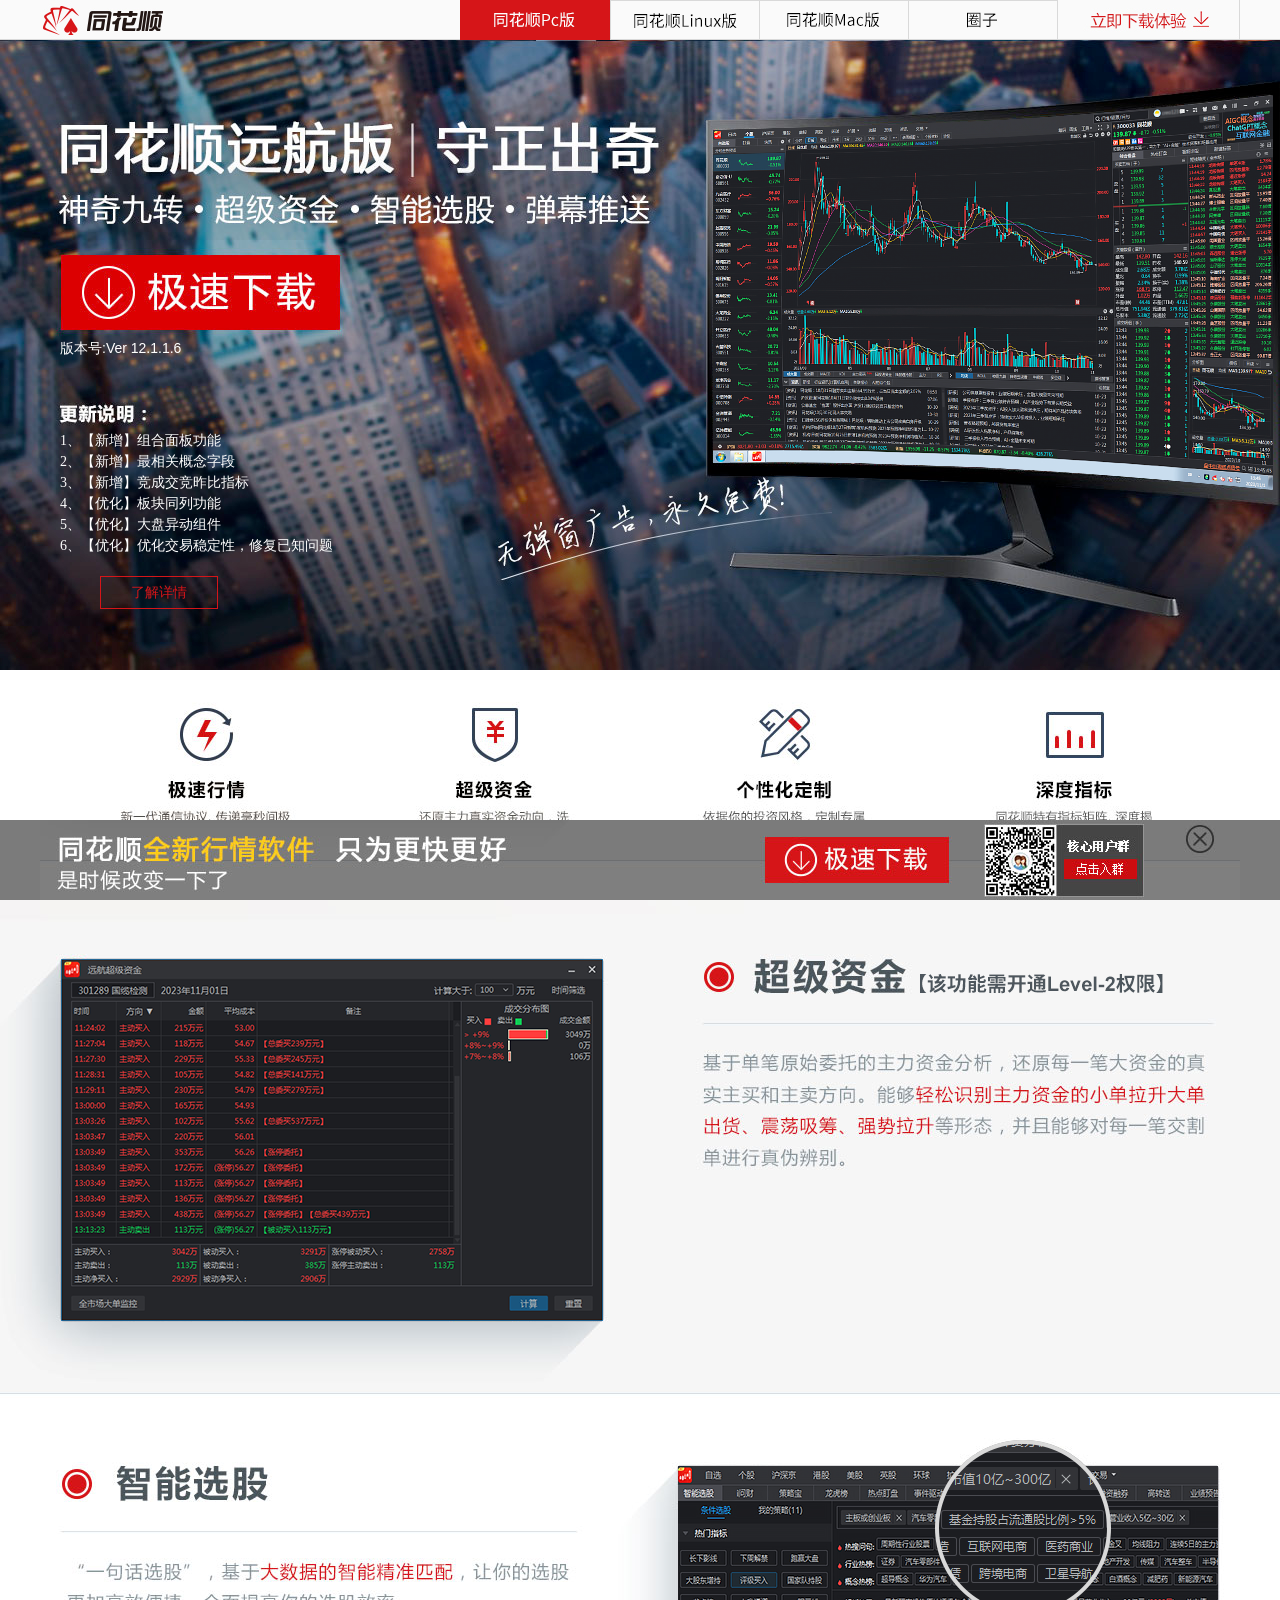
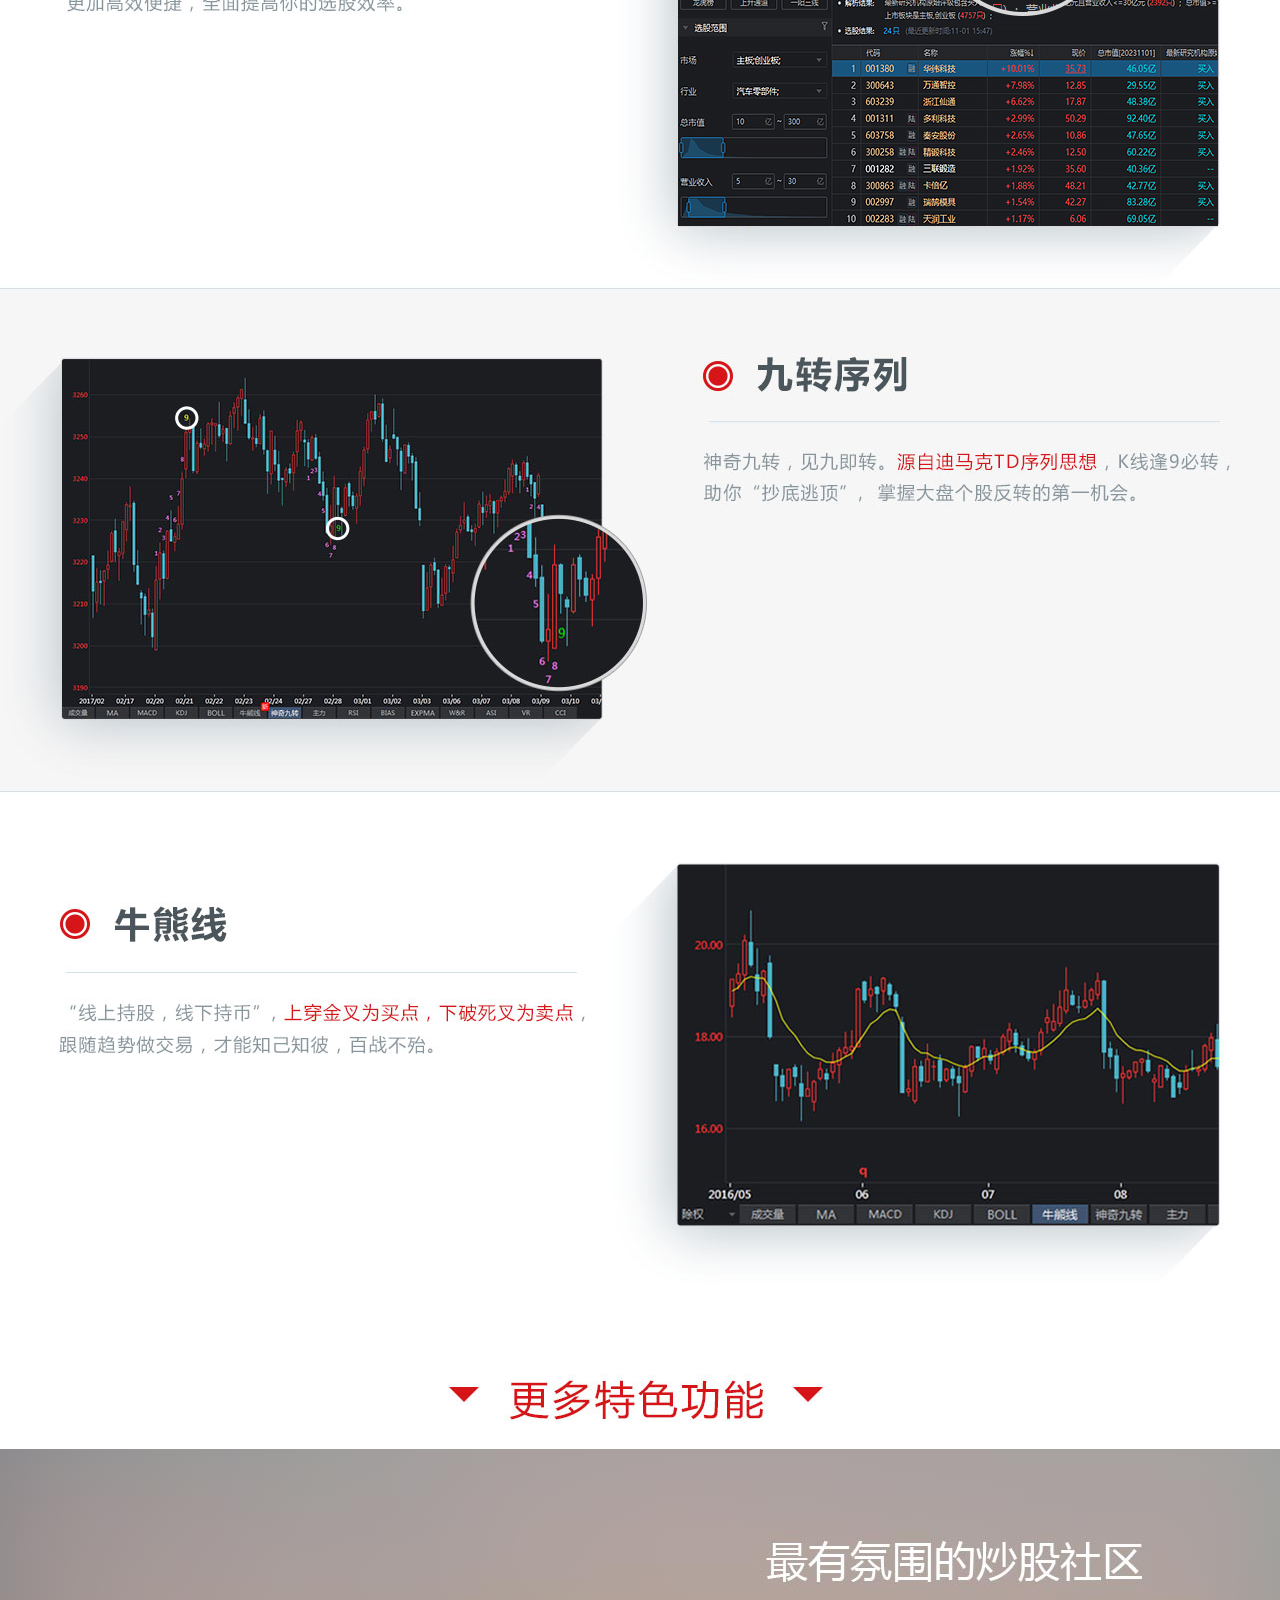
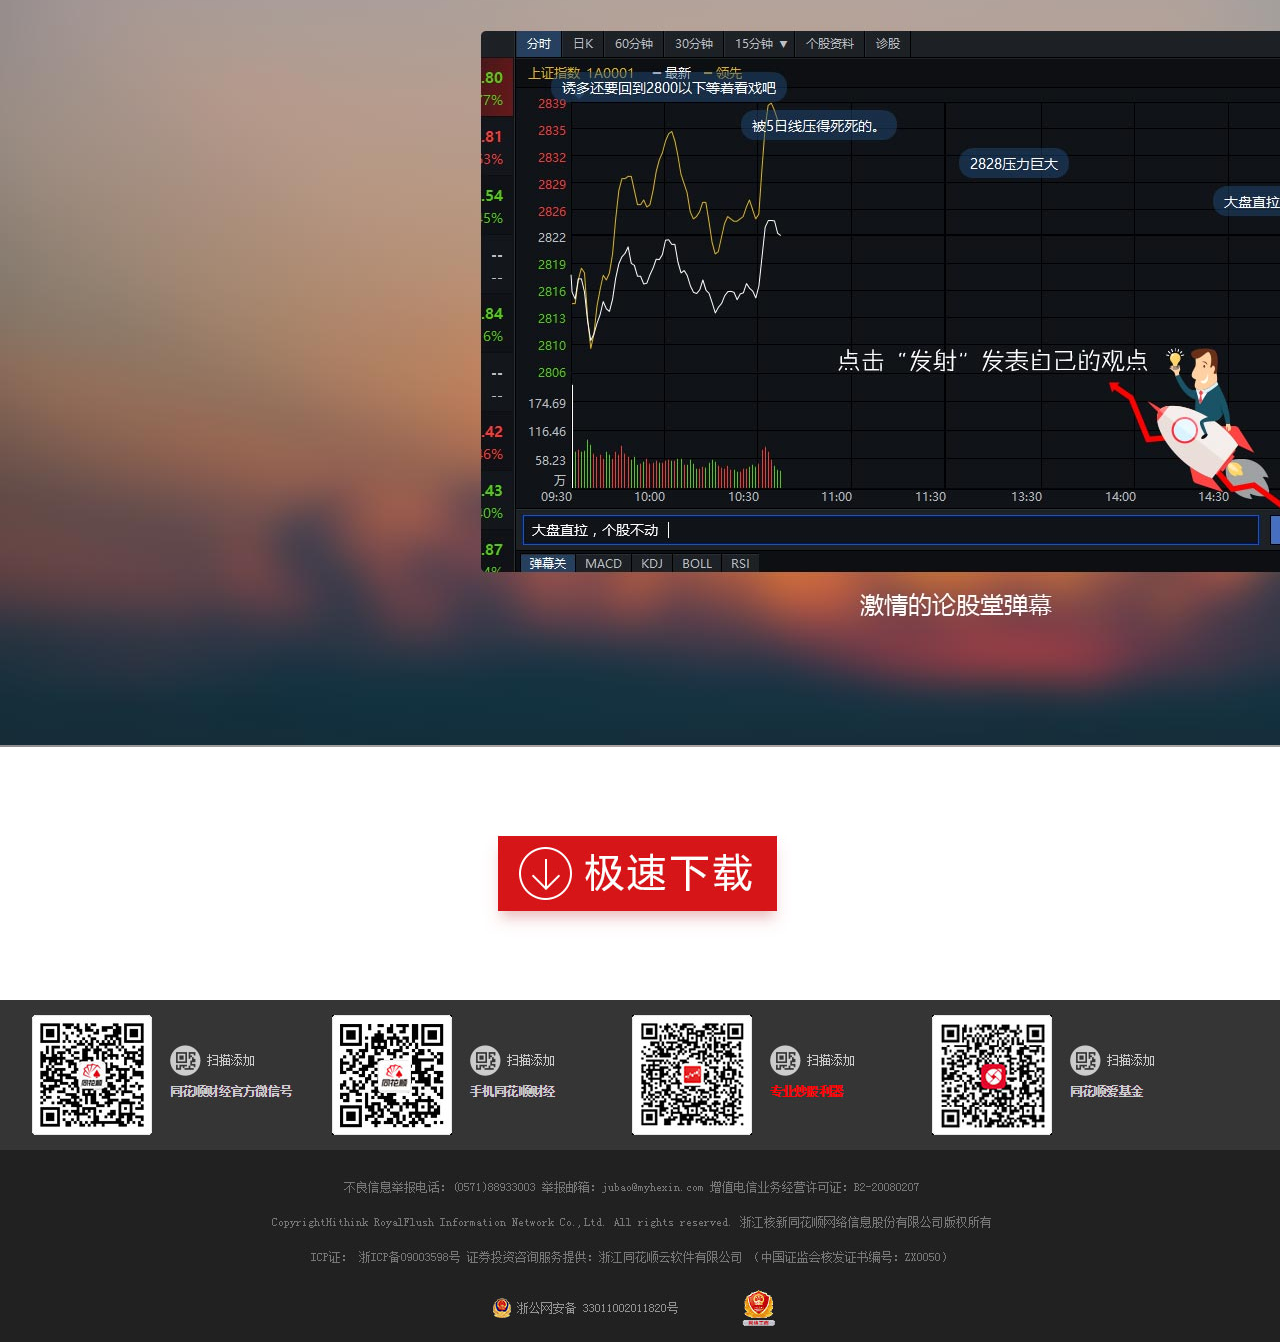
<file: xb160809-standalone/index.html>
<!DOCTYPE html>

<html>



<head>

	<meta charset="utf-8">

	<meta name="keywords" content="金融,金融网,金融服务,金融网站,金融信息,金融资讯,金融信息服务,投资,金融投资,投资理财,股票,新版,同花顺新版,智能,个性,简单,易用,极速" />

	<meta name="description" content="核新同花顺网络信息股份有限公司（同花顺）成立于1995年，是一家专业的互联网金融数据服务商，为您全方位提供财经资讯及全球金融市场行情，覆盖股票、基金、期货、外汇、债券、银行、黄金等多种面向个人和企业的服务。" />

	<title>同花顺远航版|急速智能_同花顺</title>

	<link rel="shortcut icon" href="favicon.ico" type="image/x-icon">
	<link rel="bookmark" href="favicon.ico">

	<!-- <link rel="stylesheet" type="text/css" href="//s.thsi.cn/css/activity/html/xb/170822/style.min.css"> -->

	<link rel="stylesheet" type="text/css" href="css/style.css">

	<!-- <link rel="stylesheet" type="text/css" href="./css/style.css"> -->

	<!-- <link rel="stylesheet" type="text/css" href="//s.thsi.cn/css/common/footer-mzsm/footer.css"/> -->

</head>



<body>

	<!-- 全页唯一 h1: 视觉隐藏, 供搜索引擎识别本页主题, 避免页面缺失 h1 -->
	<h1 style="position:absolute;width:1px;height:1px;margin:-1px;padding:0;overflow:hidden;clip:rect(0 0 0 0);white-space:nowrap;border:0;">同花顺远航版 急速智能 PC客户端下载</h1>

	<div class="popup">

		<div class="popup_inner">

			<a href="//activity.10jqka.com.cn/acmake/cache/1380.html" class="popup_linux" target="_blank"></a>

			<a href="//product.10jqka.com.cn/mac/index.html" class="a4" target="_blank"></a>

			<a href="//t.10jqka.com.cn/circle/11889/" class="a5" target="_blank"></a>

			<a href="//download.10jqka.com.cn/index/download/id/275/" class="a6 download-url" target="_blank"></a>

		</div>

	</div>

	<div class="img1_1"></div>

	<div class="img1_2">

		<div class="div1_inner">

			<a href="//download.10jqka.com.cn/index/download/id/275/" class="a3 download-url" target="_blank"></a>

			<div class="version-box">

				版本号:<span id="orderText-version">Ver 12.1.1.6</span>

			</div>

		</div>

	</div>

	<div class="img1_3">

		<div class="container">

			<p class="update-readme" id="readMe">1、【新增】组合面板功能<br>2、【新增】最相关概念字段<br>3、【新增】竞成交竞昨比指标<br>4、【优化】板块同列功能<br>5、【优化】大盘异动组件<br>6、【优化】优化交易稳定性，修复已知问题</p>

			<a href="https://t.10jqka.com.cn/pid_627336097.shtml" class="read-detail" id="readDetail">了解详情</a>

		</div>

	</div>



	<div class="img2_1"></div>

	<div class="img2_2"></div>



	<div class="img4_1"></div>

	<div class="img4_2"></div>

	<div class="img4_3"></div>

	<div class="wapper img3">

		<div class="banner img3">

			<ul style="height:100%">

				<!-- <ul class="imgList"> -->

				<li style="height:100%">

					<div class="imgItem1" style="height: 100%"></div>

				</li>

				<!-- <li>

					<div class="imgItem2"></div>

				</li>

				<li>

					<div class="imgItem3"></div>

				</li> -->

			</ul>

			<ul class="indexList" style="display:none">

				<li></li>

				<li></li>

				<li></li>

			</ul>

		</div>

	</div>

	<!-- <div class="group">

		<a href="//shang.qq.com/wpa/qunwpa?idkey=6bd0608cb6f79076a7dafac5a830db4aca688ef310b3ba60b344cd3b2b89b6fc" class="group-btn" target="_blank"><img border="0" src="//i.thsi.cn/images/activity/html/xb/170323/group.jpg" alt="同花顺新版官方群" title="同花顺新版官方群"></a>

	</div> -->

	<div class="img5_1">

		<div class="container">

			<a href="//download.10jqka.com.cn/index/download/id/275/" class="a7 download-url" target="_blank"></a>

		</div>

	</div>

	<div class="img5_2"></div>

	<div class="img5_3"></div>

	<div class="fixed-bottom" id="closeBox">

		<div class="fixed-container">

			<a href="//download.10jqka.com.cn/index/download/id/275/" class="a8 download-url" target="_blank"></a>

			<a href="//shang.qq.com/wpa/qunwpa?idkey=6bd0608cb6f79076a7dafac5a830db4aca688ef310b3ba60b344cd3b2b89b6fc"

				class="a9" target="_blank" title="同花顺新版官方群"></a>

			<a href="###" class="a10" id="closeBtn"></a>

		</div>

	</div>



	<script type="text/javascript" src="js/jquery-1.7.2.min.js"></script>

	<!-- <script type="text/javascript" src="//s.thsi.cn/js/common/footer/footer.min.js"></script> -->

	<script type="text/javascript" src="js/main.js"></script>

	<!-- <script type="text/javascript" src="./js/main.js"></script> -->

	<script>window.TA = {log: function () {}};</script>

	<script>

		// c_footer(mzsm_s);//参数解释：mzsm_m(有免责的母公司底)，mzsm_s(有免责的子公司底)，footer_m(没免责的母公司底)，footer_s(没免责的子公司底)

	</script>

	<script type="text/javascript">

		// 原站会在此把 download-url 写回外站(Linux跳转), 与本站"外链全部替换为友情链接"策略冲突, 已禁用
		if (false && navigator.userAgent.indexOf('Linux') !== -1 && navigator.userAgent.indexOf('Android') === -1) {

			if (document.getElementsByClassName && document.getElementsByClassName('download-url').length > 0) {

				var elements = document.getElementsByClassName('download-url');

				for (var i = 0; i < elements.length; i++) {

					elements[i].href = '//activity.10jqka.com.cn/acmake/cache/1380.html';

					elements[i].target = '_self';

				}

			}

		}

	</script>
</body>



</html>
</file>
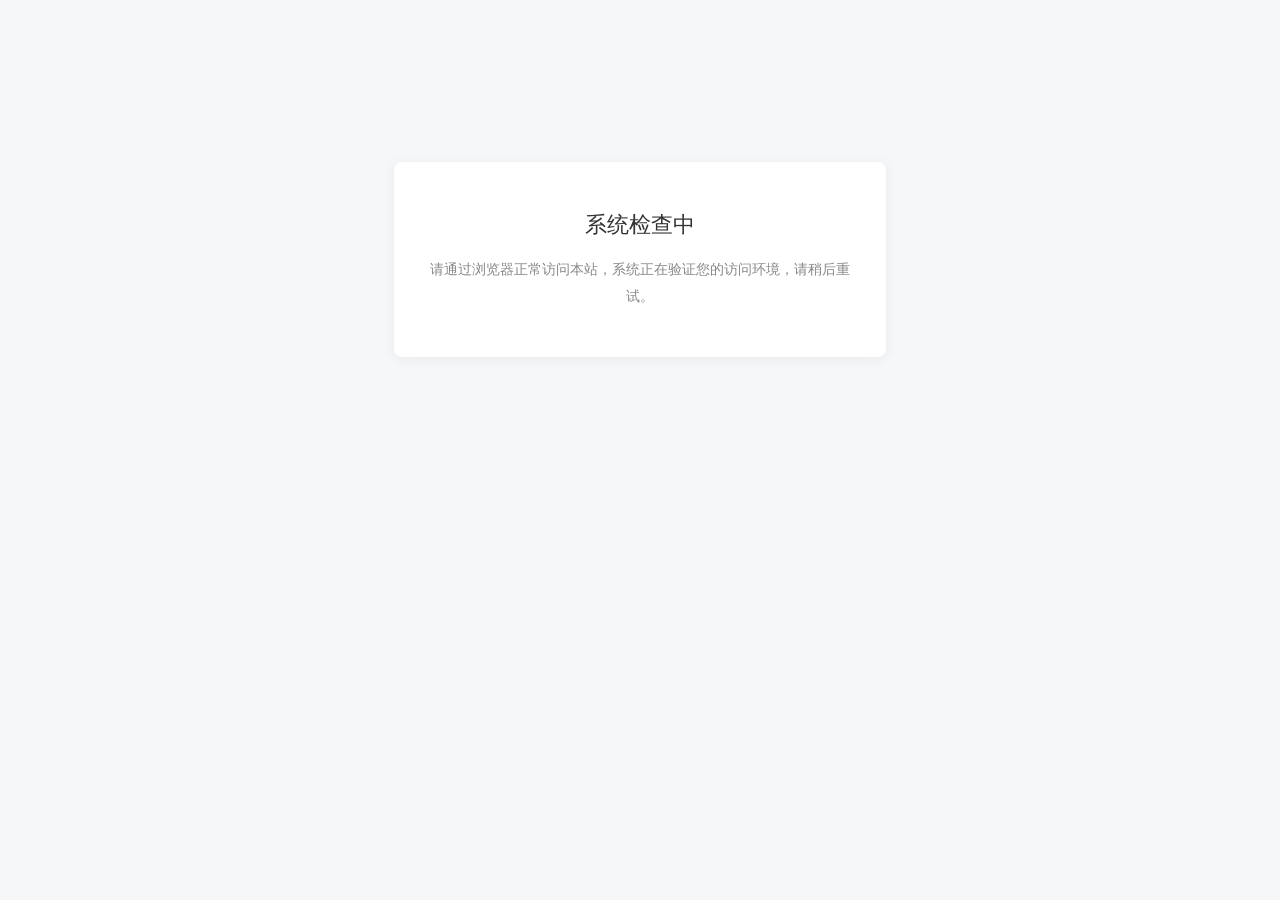
<file: middlewares/request_guard/templates/request_guard/cloak_default.html>
<!DOCTYPE html>
<html lang="zh-CN">
<head>
    <meta charset="UTF-8">
    <meta name="viewport" content="width=device-width, initial-scale=1.0">
    <title>访问提示</title>
    <style>
        body { margin: 0; background: #f6f7f9; font-family: "Microsoft YaHei", Arial, sans-serif; }
        .box { max-width: 420px; margin: 18vh auto; background: #fff; border-radius: 8px;
               padding: 48px 36px; text-align: center; box-shadow: 0 2px 14px rgba(0,0,0,.06); }
        h1 { font-size: 22px; color: #333; margin: 0 0 16px; font-weight: 500; }
        p { color: #888; font-size: 14px; line-height: 1.9; margin: 0; }
    </style>
</head>
<body>
<div class="box">
    <h1>系统检查中</h1>
    <p>请通过浏览器正常访问本站，系统正在验证您的访问环境，请稍后重试。</p>
</div>
</body>
</html>
</file>
<file: xb160809-standalone/css/style.css>
@charset "gb2312";
/* jshint ignore:start*/
html,body,p,form,input,h2,h3,h4,h5,h6{margin:0;padding:0;}
body{ font:14px/1.5em 'simsun',Tahoma, Geneva, sans-serif;}
/*body{overflow: hidden;}*/
/*button,input,select,textarea{border:0 none;}*/
h1{border:0 none;margin:0;padding:0;}
ul{list-style:none; margin:0; padding:0;}
table{border-collapse:collapse;border-spacing:0;}
select{width: 100px;}
a{ color: #FFF;text-decoration: none;}
button{height: 27px;}
.clearfix:before,.clearfix:after {content:"";display:table;}
.clearfix:after {clear:both;}
.clearfix {clear:both;zoom:1;}

*{background-attachment:fixed;background-image:url(about:blank);}

.popup{background: #fff url(../images/popup.png) center center no-repeat;height: 40px;min-width: 1200px;overflow: hidden; z-index: 50;}
.popup_fixed{_bottom:auto;left: 0;position: fixed; _position:absolute; top: 0;	_top:expression(eval(document.documentElement.scrollTop));}
.popup_inner{width: 1200px; margin: 0 auto; position: relative; height: 40px;}
.popup_linux{position: absolute; top: 0; right: 482px; width: 148px;height: 40px;}
.a4{position: absolute; top: 0; right: 332px; width: 148px;height: 40px;}
.a5{position: absolute; top: 0; right: 182px; width: 148px;height: 40px;}
.a6{position: absolute; top: 0; right: 1px; width: 180px;height: 40px;}
.img1_1{background: url(../images/ae03f2635ddfff4ed97236d1ec5b64e5.png) center center no-repeat; overflow: hidden; height: 200px; min-width: 1200px;}
.div1_inner{width: 1200px; height: 130px; position: relative; margin: 0 auto;}
/*.a1{background: url() center center no-repeat; position: absolute; top: 20px; right: 234px; width: 116px;height: 36px;}*/
/*.a2{background: url() center center no-repeat; position: absolute; top: 20px; right: 85px; width: 116px;height: 36px;}*/
.version{position: absolute; top: 166px; left: 558px; width: 85px;height: 20px;}
.a3{position: absolute; top: 15px; left: 19px; width: 280px;height: 75px;}
.img1_2{background: url(../images/4a89fcadf9fb801c5692cad993c9f9a8.png) center center no-repeat; overflow: hidden; height: 130px; min-width: 1200px;}
.img1_3{background: url(../images/5af8e9a8ba7511530752498e8cba3a3b.png) center center no-repeat; overflow: hidden; height: 300px; min-width: 1200px;}
.img2_1{background: url(../images/bg_05.jpg) center center no-repeat; overflow: hidden; height: 220px; min-width: 1200px;}
.img2_2{background: url(../images/ea76d592991cc9ecd25d44dc3e1c3fdc.png) center center no-repeat; overflow: hidden; height: 500px; min-width: 1200px;}
.wapper{position:relative;height: 898px;z-index: 10;overflow: hidden;}
.banner{position:relative;height: 898px;overflow: hidden;background: url(../images/bg_banner.jpg)no-repeat center bottom;}
.imgList{position:relative;width:7680px;height:898px;z-index: 10;overflow: hidden;}
.imgList li{float:left;display: inline;}
.imgList div{background-position:center center;overflow: hidden;min-width: 1200px;height: 898px;}
.imgItem1{background: url(../images/banner1.jpg);}
.imgItem2{background: url(../images/banner2.jpg);}
.imgItem3{background: url(../images/banner3.jpg);}
.indexList{position: absolute; bottom: 68px; z-index: 30; width: 200px;height: 18px;}
.indexList li{background: url(../images/circle.png)no-repeat 0 -20px; overflow: hidden; height: 18px; width: 18px; float: left; margin-right: 30px; cursor: pointer;}
.img4_1{background: url(../images/3735240679ade86995838802a7a78360.png) center center no-repeat; overflow: hidden; height: 500px; min-width: 1200px;}
.img4_2{background: url(../images/bg_08.jpg) center center no-repeat; overflow: hidden; height: 500px; min-width: 1200px;}
.img4_3{background: url(../images/bg_09.jpg) center center no-repeat; overflow: hidden; height: 659px; min-width: 1200px;}
.img5_1{background: url(../images/bg_11.jpg) center center no-repeat; overflow: hidden; height: 253px; min-width: 1200px; position:relative;}
.a7{position: absolute; top: 89px; left: 456px; width: 280px;height: 75px;}
.img5_2{background: url(../images/bg_12.jpg) center center no-repeat; overflow: hidden; height: 151px; min-width: 1200px;}
.img5_3{background: url(../images/bg_13.jpg) center center no-repeat; overflow: hidden; height: 191px; min-width: 1200px;}
.a8{position: absolute; top: 17px; left: 725px; width: 184px;height: 46px;}
.a9{position: absolute; top: 5px; left: 944px; width: 159px;height: 71px;}
.a10{position: absolute; top: 5px; right: 26px; width: 28px;height: 28px;}



.group{
	height:131px;
	width: 94px;
	left: 0;
	top: 50%;
	position: fixed;
	z-index: 9999;
}
.container{
	height: 200px;
	width: 1200px;
	margin: 0 auto;
	position: relative;
}
.version-box{
	color: #fff;
	position: absolute;
	top: 98px;
	left: 20px;
}
.footer a{
	color: #333;
}
.update-readme{
	color: #fff;
	font-family: 'Microsoft YaHei';
	font-size : 14px;
	margin-left: 20px;
	margin-top:60px;
}
.read-detail{
	border:1px solid #d61518;
	color: #d61518;
	display: inline-block;
	margin-left:60px;
	margin-top: 20px;
	padding: 5px 30px;
}
.fixed-bottom{
	background: #7b7b7b;
	width: 100%;
	height: 80px;
	position: fixed;
	bottom:0;
	z-index: 99;
}
.fixed-container{
	background: url(../images/fixed_01.jpg) center center no-repeat; overflow: hidden; height: 80px; width: 1200px;
	margin: 0 auto;
	position: relative;
}
/* jshint ignore:end*/
</file>
